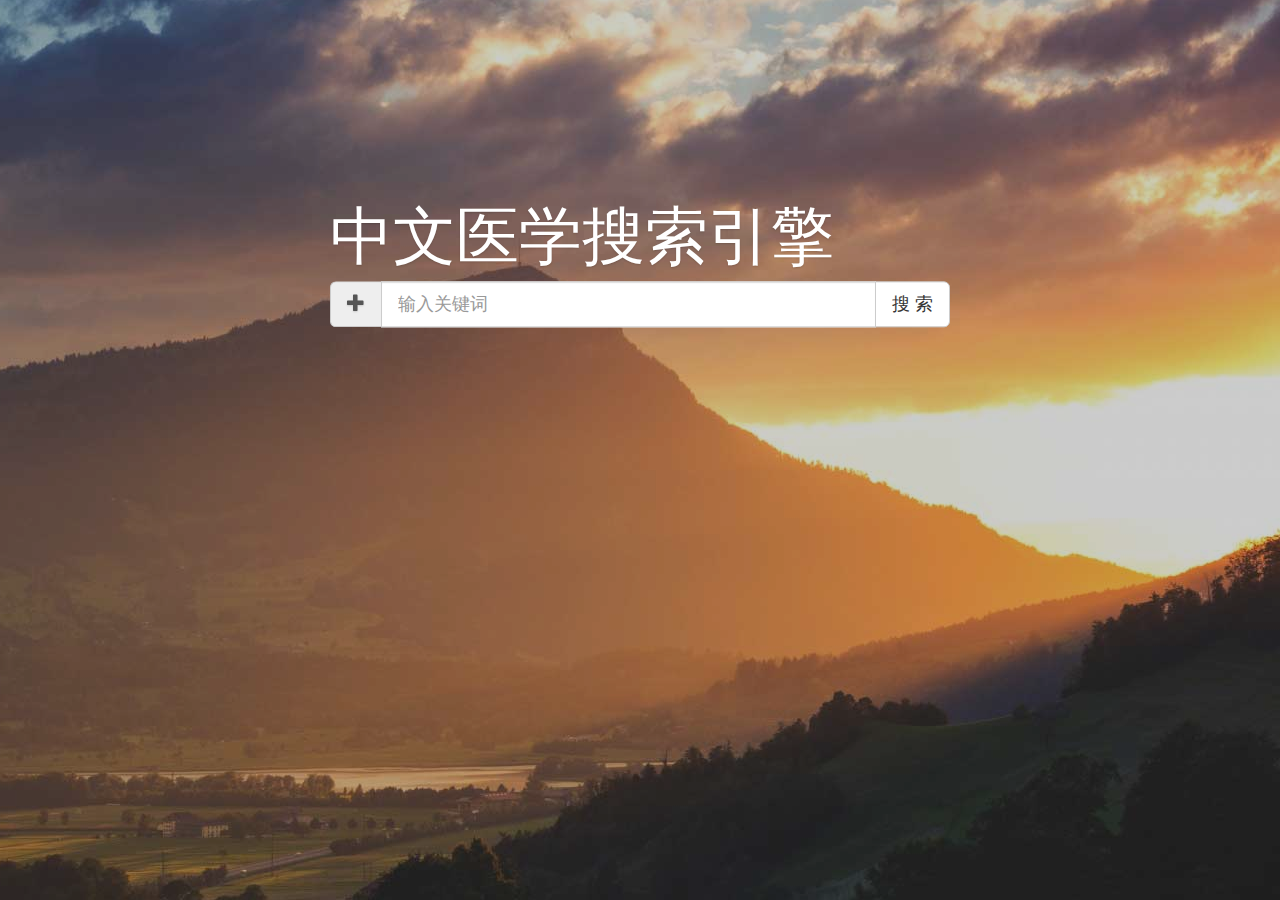
<file: templates/index.html>
<!DOCTYPE html>
<html lang="zh">
<head>
<meta charset="UTF-8">
<meta name="viewport" content="width=device-width, initial-scale=1.0, maximum-scale=1.0, minimum-scale=1.0, user-scalable=no">
<meta http-equiv="X-UA-Compatible" content="IE=edge,chrome=1">
<title>中文医学搜索引擎</title>

<link rel="stylesheet" type="text/css" href="/static/css/bootstrap.css">
<link rel="stylesheet" href="/static/css/style.css">

</head>
<body>

<div id="top-image">
  <div id="content" class="container center-block">
    <div class="jumbotron">
      <div class="container">
        <h1>中文医学搜索引擎</h1>
        <form action="/second/" method="post" id="formid">
        <div class="input-group input-group-lg"> <span class="input-group-addon" id="sizing-addon1"><span class="glyphicon glyphicon-plus" aria-hidden="true"></span></span>
          <input type="text" class="form-control" id="testform" name="search_contents" placeholder="输入关键词" aria-describedby="sizing-addon1">
          <span class="input-group-btn">
          <button class="btn btn-default" type="submit" id="submit">搜 索</button>

          </span></form></div>
      </div>
    </div>
  </div>
</div>

<script src="/static/js/jquery.min.js"></script>
<script src="/static/js/ios-parallax.js"></script> 

<script>
    function jump2result(){
    var url="/second/";
    window.open(url);
    window.event.returnValue=false;
    }
</script>

<script>
        function search_get(){
            var query=document.getElementById('testform').value;
              if(query==""){
                alert("查询不可为空");
                return false;
              }
              $.get('http://localhost:5000/third/',function(res){
                  console.log(res);
                  $('#myDiv').html(res);
              });
              return false;
        }
</script>

<script type="text/javascript" language=JavaScript charset="UTF-8">
      document.onkeydown=function(event){
            var e = event || window.event || arguments.callee.caller.arguments[0];
            if(e && e.keyCode==27){ // 按 Esc
                //要做的事情
              }
            if(e && e.keyCode==113){ // 按 F2
                 //要做的事情
               }
             if(e && e.keyCode==13){ // enter 键
            }
        };
        </script>

<script type="text/javascript">
	$(document).ready(function(){
		$('button').click(function(){
			//window.location.href="C:/Users/余一凡/Desktop/web/jiaoben5913/index.html"
			/*var testform=document.getElementByld("testform")
			testform.action="http://localhost:8080/zhangfan/search/1.0.0/find"
			testform.submit();*/
		})
	})
$(document).ready(function() {
  $('#top-image').iosParallax({
	movementFactor: 50
  });
});
</script>

</body>
</html>
</file>
<file: static/css/style.css>
body{
  margin: 0;
  padding: 0;
}

#top-image {
  background: linear-gradient(
      rgba(0, 0, 0, 0.2),
      rgba(0, 0, 0, 0.2)
  ), url('../images/mountains_light_sun_sky_clouds_114136_2560x1080.jpg') no-repeat fixed;
  position:fixed ;
  top:0;
  width:100%;
  z-index:0;
  height:100%;
}

.jumbotron {
  background-color: transparent !important;
  color: white !important;
  text-shadow: 0 1px 2px rgba(0,0,0,0.15);
}

#content {
  width: 800px;
  transform: 			translateY(-50%);
  top: 30%;
  position: relative;
}
</file>
